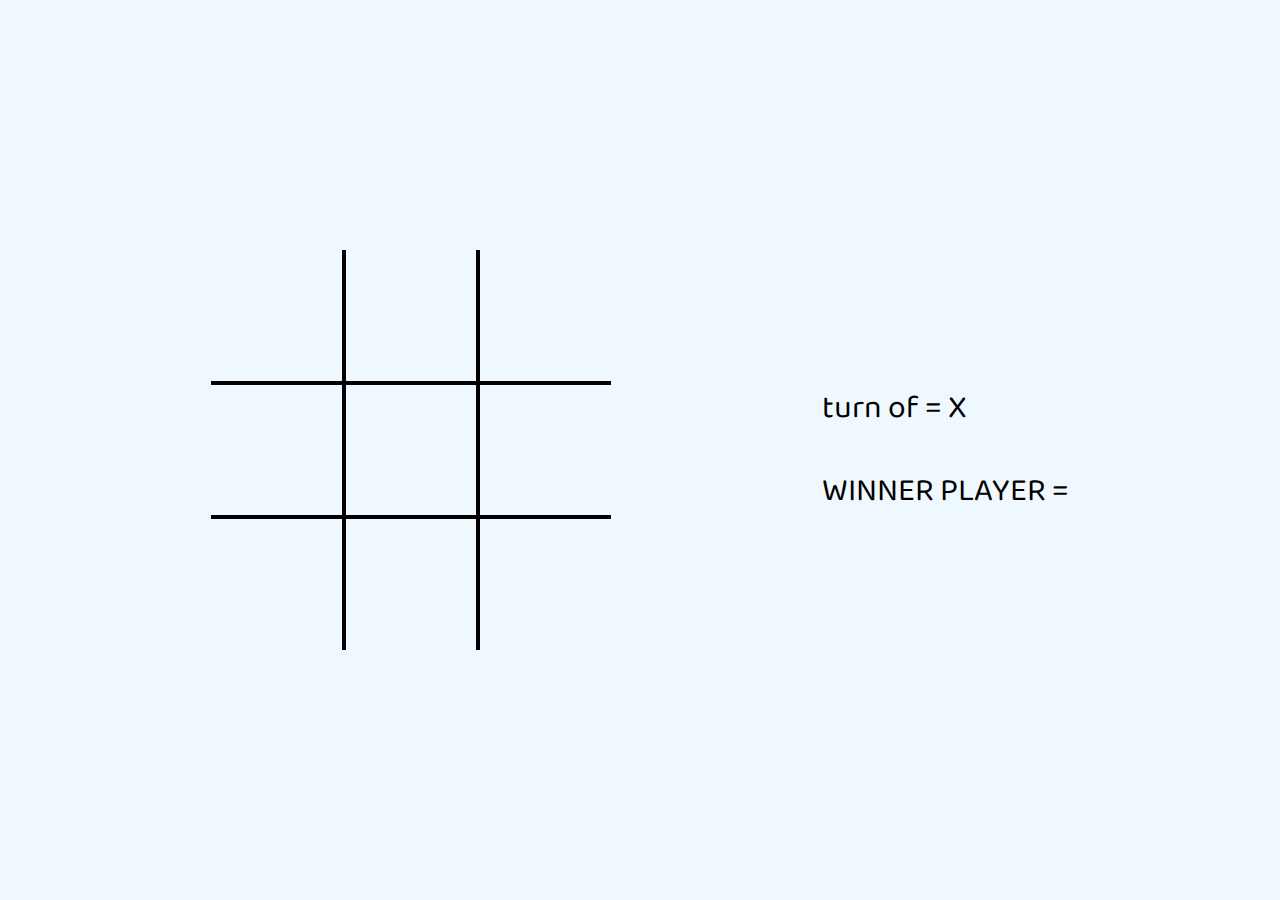
<file: index.html>
<!DOCTYPE html>
<html lang="en">
<head>
    <meta charset="UTF-8">
    <meta http-equiv="X-UA-Compatible" content="IE=edge">
    <meta name="viewport" content="width=device-width, initial-scale=1.0">
    <title>tic toc toe</title>
    <link rel="stylesheet" href="tic.css">
    <link href="https://fonts.googleapis.com/css2?family=Baloo+Bhai+2:wght@600&family=Lato:wght@700&family=Pushster&family=Roboto&family=Spline+Sans:wght@400;500&display=swap" rel="stylesheet">
</head>
<body>
    <div class="box">
        <button class="btn">PLAY AGAIN</button>
        <div class="winner"></div>
    </div>
    <div class="main">
        <div class="cont-1">
            <div class="cell "></div>
            <div class="cell "></div>
            <div class="cell "></div>
            <div class="cell"></div>
            <div class="cell"></div>
            <div class="cell"></div>
            <div class="cell"></div>
            <div class="cell"></div>
            <div class="cell"></div>
            
        </div>
        <div class="cont-2">
            <span class="text">turn of =<span class="text-1"> X</span> </span>
            <span class="result"> WINNER PLAYER = <span class="result-1"></span></span>
           
        </div>
    </div>
    <script src="tic.js"></script>
</body>
</html>
</file>
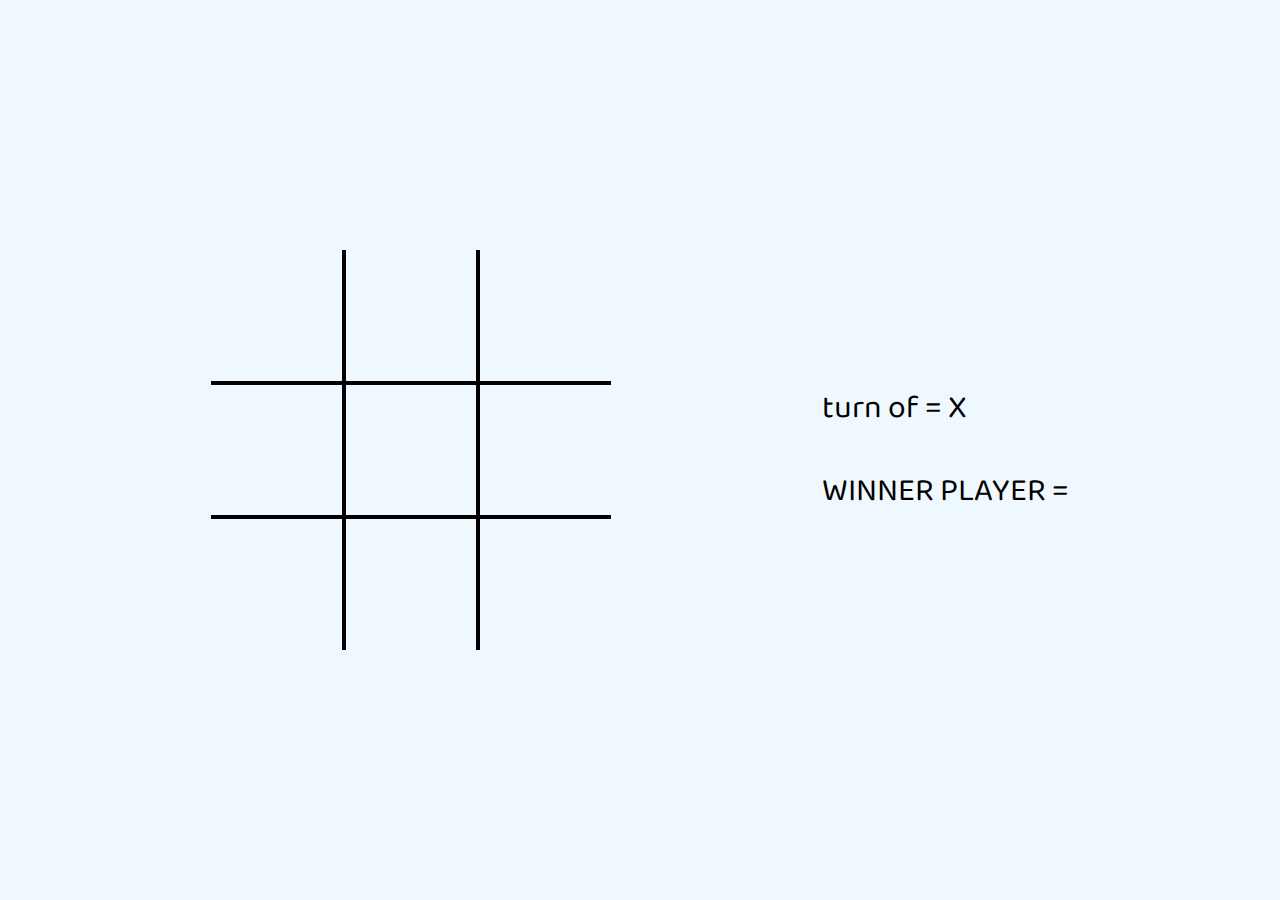
<file: tic.html>
<!DOCTYPE html>
<html lang="en">
<head>
    <meta charset="UTF-8">
    <meta http-equiv="X-UA-Compatible" content="IE=edge">
    <meta name="viewport" content="width=device-width, initial-scale=1.0">
    <title>tic toc toe</title>
    <link rel="stylesheet" href="tic.css">
    <link href="https://fonts.googleapis.com/css2?family=Baloo+Bhai+2:wght@600&family=Lato:wght@700&family=Pushster&family=Roboto&family=Spline+Sans:wght@400;500&display=swap" rel="stylesheet">
</head>
<body>
    <div class="box">
        <button class="btn">PLAY AGAIN</button>
        <div class="winner"></div>
    </div>
    <div class="main">
        <div class="cont-1">
            <div class="cell "></div>
            <div class="cell "></div>
            <div class="cell "></div>
            <div class="cell"></div>
            <div class="cell"></div>
            <div class="cell"></div>
            <div class="cell"></div>
            <div class="cell"></div>
            <div class="cell"></div>
            
        </div>
        <div class="cont-2">
            <span class="text">turn of =<span class="text-1"> X</span> </span>
            <span class="result"> WINNER PLAYER = <span class="result-1"></span></span>
           
        </div>
    </div>
    <script src="tic.js"></script>
</body>
</html>
</file>
<file: tic.css>
*{
    margin: 0;
    padding:0 ;
    box-sizing: border-box;
}

body{
    width: 100vw;
    height: 100vh;
    background-color: aliceblue;
    font-family: 'Baloo Bhai 2', cursive;
    position: relative;
}

.main{
    width: 100vw;
    height: 100vh;
    display: flex;
    justify-content:space-evenly;
    align-items: center;
}

.cont-1{
    height: 25rem;
    width: 25rem;
    /* border: 2px solid black; */
    display: grid;
    grid-template-columns: repeat(3,1fr);
    grid-template-rows: repeat(3,1fr);
}
.main .cell{
    border: 2px solid black;
    text-align: center;
    display: flex;
    justify-content: center;
    align-items: center;
    font-size: 5rem;
    cursor: pointer;

    
}

.border-top{
    border-top: none;
}


.cell:first-child,
.cell:nth-child(2),
.cell:nth-child(3) {
  border-top: none;

}

.cell:first-child,
.cell:nth-child(4),
.cell:nth-child(7){
    border-left: none;
}
.cell:nth-child(7),
.cell:nth-child(8),
.cell:nth-child(9){
    border-bottom:none;
}
.cell:nth-child(3),
.cell:nth-child(6),
.cell:nth-child(9){
    border-right:none;
}
.text{
    font-size: 2rem;
}
.cont-2{
    display: flex;
    flex-direction: column;
    grid-gap: 2rem;
    font-size: 2rem;

}
.btn{
    width: 250px;
    height: 70px;
    background-color: white;
    font-weight: bold;
    border-radius:8px ;
    cursor: pointer;
    font-size: 2.2rem;
    margin-top: 10rem;
    margin-left: 25rem;
}
.btn:hover{
    background-color: rgb(199, 212, 253);
}

.win{
    background-color: black;
}

.unactive{
    pointer-events: none;
}
.box{
    width: 80%;
    height: 400px;
    background-color: rgba(0, 0, 0, 0.8);
    margin: auto;
    position: absolute;
    z-index: 1000;
    top: 17%;
    left: 10%;
    display: none;
}
.winner{
  font-size: 2rem;
  color: white;
  margin-left: 22rem;
  margin-top: 2rem;
}

@media only screen and (max-width: 900px){
    .box{
        width: 100%;
        height: 100%;
        top: 0;
        left: 0;
}
.btn{
    margin-top: 30rem;
    margin-left: 17rem
}
.winner{
    margin-left: 15rem;
}
}


@media only screen and (max-width: 720px) {
    .main{
        display: flex;
        justify-content:center ;
        align-items: center;
        flex-direction: column;

    }
    .cont-1{
        width: 16rem;
        height: 25rem;
    }
    .cell{
        font-size: 15px;
    }
    .cont-2{
        margin-top: 2rem;
    }
    .box{
        width: 100%;
        height: 100%;
        top: 0;
        left: 0;
       
    }
    .btn{
        width: 120px;
        height: 40px;
        font-size: 1rem;
        margin-top: 25rem;
        margin-left: 11rem;
    }
    
.winner{
    font-size: 1.5rem;
    color: white;
    margin-left: 7rem;
    margin-top: 1rem;
  }
}

@media only screen and (max-width: 380px){
    
    .btn{
       
        margin-top: 16rem;
        margin-left: 6rem;
    }
    
.winner{
    display: none;
  }
}
</file>
